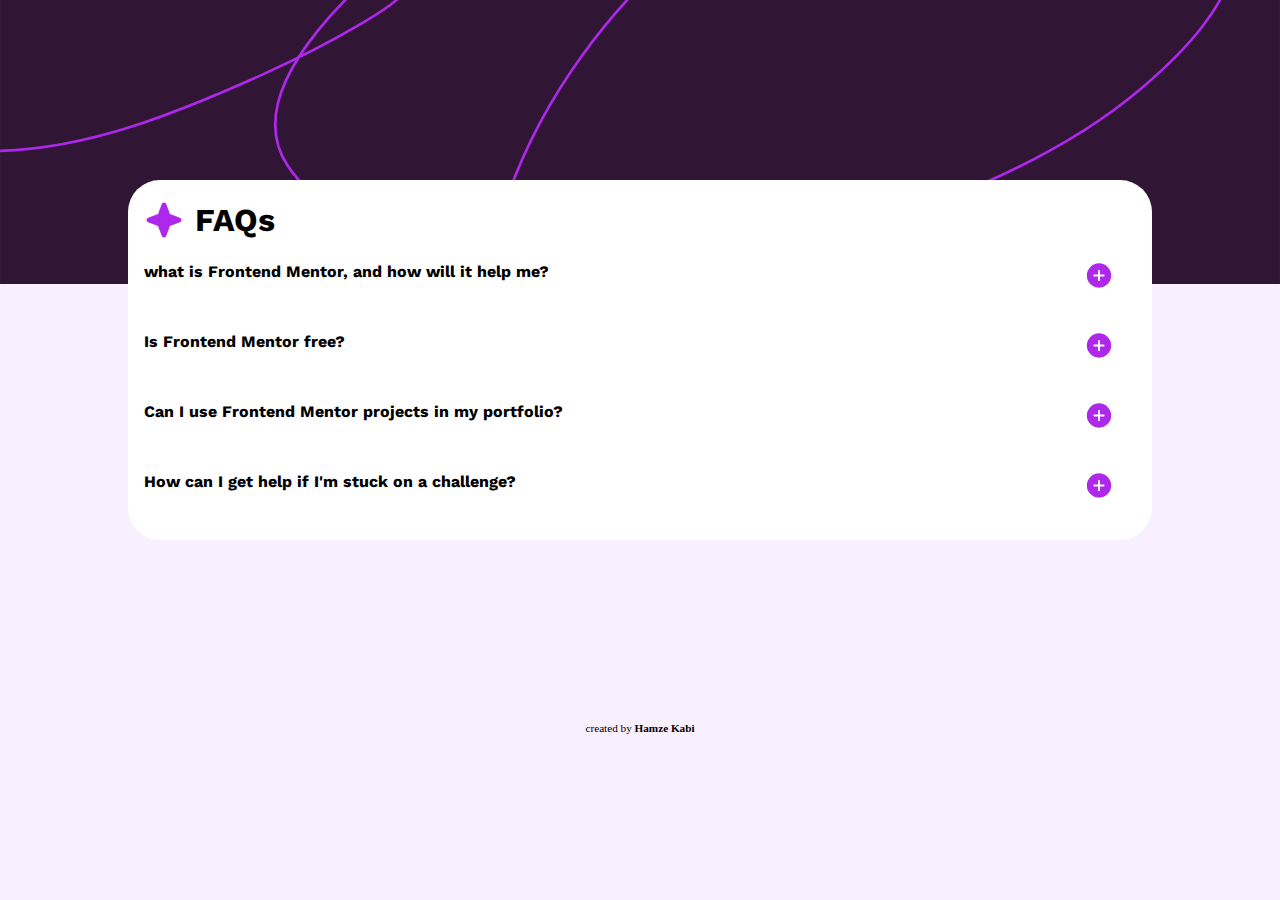
<file: index.html>
<!DOCTYPE html>
<html lang="en">
<head>
    <meta charset="UTF-8">
    <meta name="viewport" content="width=device-width, initial-scale=1.0">
    <title>FAQ accordion</title>
    <link rel="stylesheet" href="style.css">
    <meta name="description / author" content="An html css js exercise from frontendmentor.io / Hamze Kabi">
    <link rel="x-icon" href="styles/favicon-32x32.png" type="image/png">
</head>
<body>
    <main>
        <div class="title">
            <object id="icon-star" data="assets\images\icon-star.svg" type="image/svg+xml"></object>
            <h1>FAQs</h1>
        </div>
        <div class="question-div" id="question-div-1">
          <p class="question-text" id="question-text-1">
            what is Frontend Mentor, and how will it help me?
          </p>
          <div class="icon-plus-minus-div" id="icon-plus-minus-div-1">
            <object class="invisible" data="assets\images\icon-plus.svg" type="image/svg+xml"></object>
            <object class="icon-plus" id="icon-plus-1" data="assets\images\icon-plus.svg" type="image/svg+xml"></object>
            <object class="icon-minus" id="icon-minus-1" data="assets\images\icon-minus.svg" type="image/svg+xml"></object>
          </div>
        </div>
        <div class="answer" id="answer1">
          Frontend mentor offers realistic coding challenges to help developer imrove their frontend coding skills with projects in HTML, CSS and Javascript. It's suitable for all levels and ideal for portfolio building.
        </div>
        <div class="question-div" id="question-div-2">
          <p class="question-text" id="question-text-2">
            Is Frontend Mentor free?
          </p>
          <div class="icon-plus-minus-div" id="icon-plus-minus-div-2">
            <object class="invisible" data="assets\images\icon-plus.svg" type="image/svg+xml"></object>
            <object class="icon-plus" id="icon-plus-2" data="assets\images\icon-plus.svg" type="image/svg+xml"></object>
            <object class="icon-minus" id="icon-minus-2" data="assets\images\icon-minus.svg" type="image/svg+xml"></object>
          </div>
        </div>
        <div class="answer" id="answer2">
          Yes, Frontend Mentor offers both free and premium coding challenges, with the free option providing access to a range of projects suitable for all skill levels.
        </div>
        <div class="question-div" id="question-div-3">
          <p class="question-text" id="question-text-3">
            Can I use Frontend Mentor projects in my portfolio?
          </p>
          <div class="icon-plus-minus-div" id="icon-plus-minus-div-3">
            <object class="invisible" data="assets\images\icon-plus.svg" type="image/svg+xml"></object>
            <object class="icon-plus" id="icon-plus-3" data="assets\images\icon-plus.svg" type="image/svg+xml"></object>
            <object class="icon-minus" id="icon-minus-3" data="assets\images\icon-minus.svg" type="image/svg+xml"></object>
          </div>
        </div>
        <div class="answer" id="answer3">
          Yes, you can use projects completed on Frontend Mentor in your portfolio. It's an excellent way to showcase your skills to potential employers!
        </div>
        <div class="question-div" id="question-div-4">
          <p class="question-text" id="question-text-4">
            How can I get help if I'm stuck on a challenge?
          </p>
          <div class="icon-plus-minus-div" id="icon-plus-minus-div-4">
            <object class="invisible" data="assets\images\icon-plus.svg" type="image/svg+xml"></object>
            <object class="icon-plus" id="icon-plus-4" data="assets\images\icon-plus.svg" type="image/svg+xml"></object>
            <object class="icon-minus" id="icon-minus-4" data="assets\images\icon-minus.svg" type="image/svg+xml"></object>
          </div>
        </div>
        <div class="answer" id="answer4">
          The best place to get help is inside Frontend Mentor's Discord community. There's a help channel where you can ask questions and seek support from other community members.
        </div>
    </main>
    <footer>created by <span>Hamze Kabi</span></footer>
  <script src="script.js" defer></script>
</body>
</html>
</file>
<file: style.css>
:root {
  --white: hsl(0, 0%, 100%);
  --light-pink: hsl(275, 100%, 97%);
  --grayish-purple: hsl(292, 16%, 49%);
  --dark-purple: hsl(292, 42%, 14%);
}

/* Box sizing rules */
*, *::before, *::after {
  box-sizing: border-box;
}

/* Remove default margin */
* {
  margin: 0;
}

/* Set core body defaults */
body {
  line-height: 1.5;
  -webkit-font-smoothing: antialiased;
  background-image: url("assets/images/background-pattern-mobile.svg");
  background-repeat: no-repeat;
  background-size: 100vw;
  background-color: var(--light-pink);
  display: flex;
  flex-direction: column;
  justify-content: center;
}

/* Improve media defaults */
img, picture, video, canvas, svg {
  display: block;
  max-width: 100%;
}

/* Remove built-in form typography styles */
input, button, textarea, select {
  font: inherit;
}

/* Avoid text overflows */
p, h1, h2, h3, h4, h5, h6 {
  overflow-wrap: break-word;
}

/* Create a root stacking context */
#root, #__next {
  isolation: isolate;
}

@font-face {
  font-family: "worksans";
  src: url("assets/fonts/static/WorkSans-Regular.ttf");
}

@font-face {
  font-family: "worksans";
  src: url("assets/fonts/static/WorkSans-Bold.ttf");
  font-weight: bold;
}

#background-pattern-mobile {
    position: relative;
}

#background-pattern-desktop {
  display: none;
  position: relative;
}

main {
  display: flex;
  flex-direction: column;
  gap: 1rem;
  font-family: "worksans";
  background-color: var(--white);
  margin: 20vh 10vw;
  border-radius: 2rem;
  padding: 1rem;
}

.title {
  display: flex;
  gap: 0.7rem;
}

.question-div {
  display: flex;
  font-weight: 600;
}

.question-div:hover {
  cursor: pointer;
}

.icon-plus, .icon-minus {
  position: absolute;
  right: 13vw;
  transition: opacity 0.5s;
  pointer-events: none;
}

.icon-minus {
  opacity: 0;
}

/* due to icon-plus and icon-minus are opsition: absolute, space for icon-plus and 
icon-mius  is zero, .invisible is added so as to create the needed space for them*/
.invisible {
  opacity: 0;
}

.answer {
  color: var(--grayish-purple);
  font-size: small;
  transition: max-height 0.5s;
  overflow: hidden;
  max-height: 0rem;
}

.answer-show {
  max-height: 20rem;
}

footer {
  left: 0; 
  right: 0; 
  bottom: 5vh;
  margin-inline: auto; 
  width: fit-content;
  font-size: 0.7rem;
}

footer span {
  font-weight: 700;
}

@media only screen and (width > 1023px) {

  body {
    background-image: url("assets/images/background-pattern-desktop.svg");
  }

  main {
    top: 15vh;
  }
}
</file>
